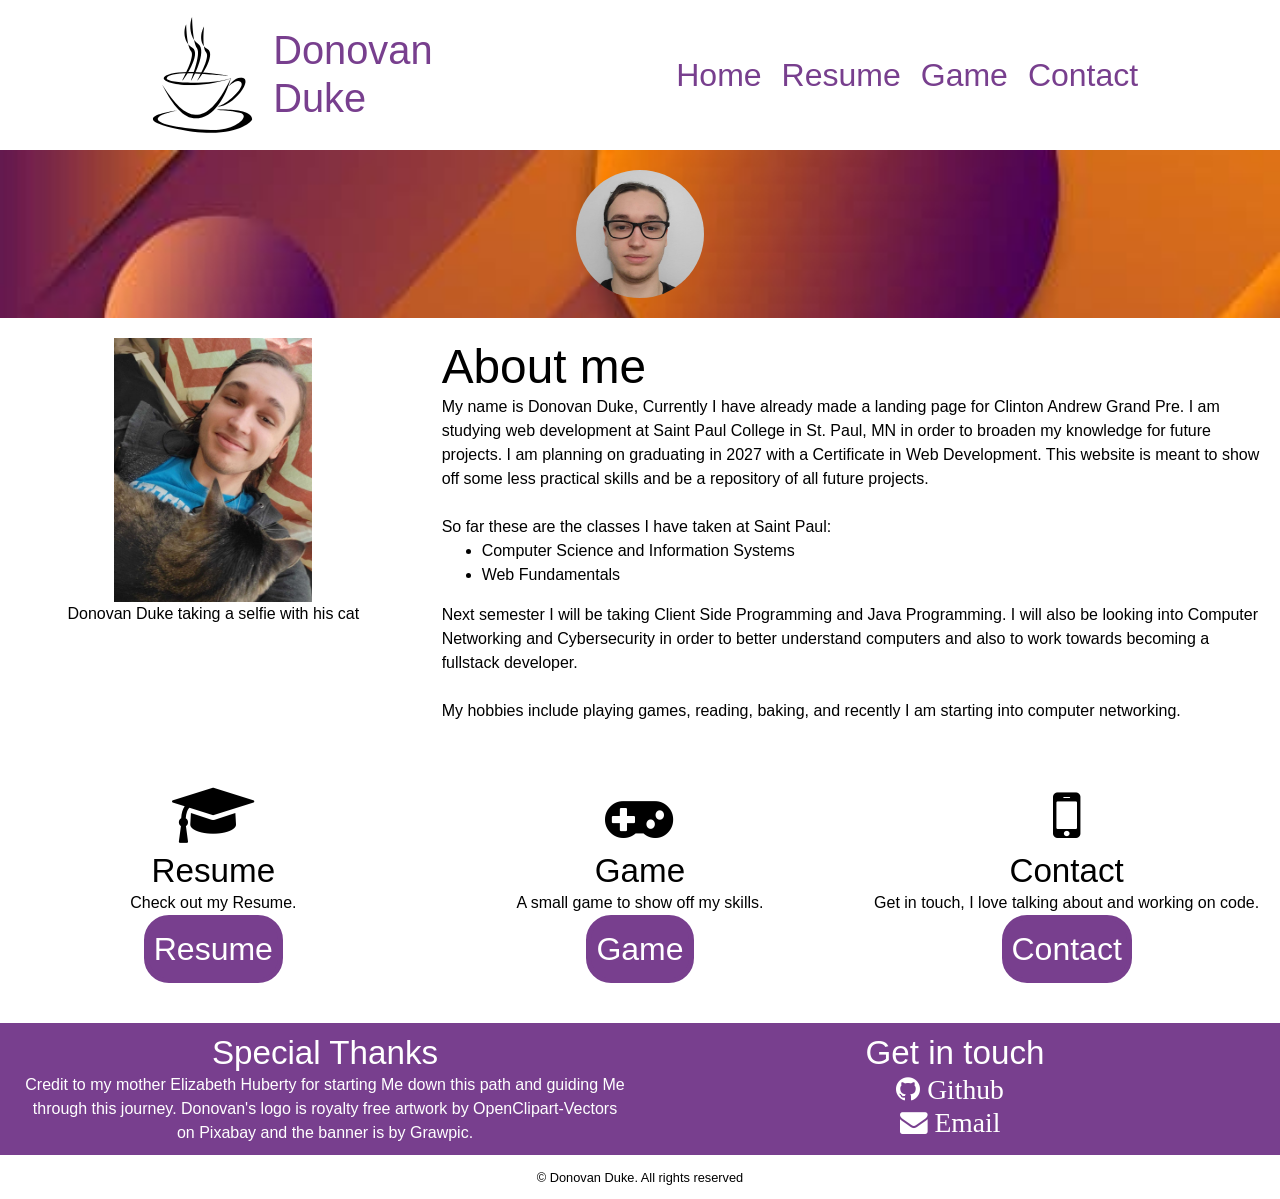
<file: index.html>
<!DOCTYPE html>
<html lang="en">
<head>
    <meta charset="UTF-8">
    <meta name="viewport" content="width=device-width, initial-scale=1.0">
    <link rel="stylesheet" href="https://cdn.jsdelivr.net/npm/bootstrap@4.6.1/dist/css/bootstrap.min.css">
    <link rel="stylesheet" href="https://cdnjs.cloudflare.com/ajax/libs/font-awesome/4.7.0/css/font-awesome.min.css">
    <link rel="stylesheet" href="styles.css">
    <meta name="description" content="Get to know about up and coming developer Donovan Duke">
    <title>Portfolio::Home</title>
</head>
<body>
    <header class="container-fluid">
        <div class="nav-mobile">
            <a href="index.html" class="logo">
                <img src="images/logo.svg" alt="logo" class="img-fluid img-logo">
                <h2>
                    Donovan<br>Duke
                </h2>
            </a>
            <div class="hamburger">
                <span></span>
                <span></span>
                <span></span>
            </div>
        </div>
        <nav>
            <ul>
                <li><a href="index.html">Home</a></li>
                <li><a href="resume.html">Resume</a></li>
                <li><a href="game.html">Game</a></li>
                <li><a href="contact.html">Contact</a></li>
            </ul>
        </nav>
    </header>
    <main class="container-fluid">
        <section class="row img-hero">
            <img src="images/donovan-image.jpg" alt="Donovan Duke" class="img-profile">
        </section>
        <section class="row">
            <div class="col-md-4 img-profile-2">
                <img src="images/donovan-2.jpg" alt="Donovan Duke with his cat" class="">
                <caption>Donovan Duke taking a selfie with his cat</caption>
            </div>
            <div class="col-md-8">
                <h1>About me</h1>
                <p>
                    My name is Donovan Duke, Currently I have already made a landing page for <a href="https://grandprelab.com/" target="_blank">Clinton Andrew Grand Pre</a>. I am studying web development at <a href="https://www.saintpaul.edu/">Saint Paul College</a> in St. Paul, MN in order to broaden my knowledge for future projects. I am planning on graduating in 2027 with a Certificate in Web Development. This website is meant to show off some less practical skills and be a repository of all future projects.
                    <br><br>
                    So far these are the classes I have taken at Saint Paul:
                </p>
                <ul>
                    <li>Computer Science and Information Systems</li>
                    <li>Web Fundamentals</li>
                </ul>
                <p>
                    Next semester I will be taking Client Side Programming and Java Programming. I will also be looking into Computer Networking and Cybersecurity in order to better understand computers and also to work towards becoming a fullstack developer.
                    <br><br>
                    My hobbies include playing games, reading, baking, and recently I am starting into computer networking.
                </p>
            </div>
        </section>
        <!-- More white space could be good inside the cards -->
        <section class="row card-container">
            <div class="col-md-4 cards">
                <div>
                    <i class="fa fa-graduation-cap" aria-hidden="true"></i>
                    <h3>Resume</h3>
                    <p>Check out my Resume.</p>
                </div>
                <a href="resume.html" class="button link-secondary">Resume</a>
            </div>
            <div class="col-md-4 cards">
                <div>
                    <i class="fa fa-gamepad" aria-hidden="true"></i>
                    <h3>Game</h3>
                    <p>A small game to show off my skills.</p>
                </div>
                <a href="game.html" class="link-secondary button">Game</a>
            </div>
            <div class="col-md-4 cards">
                <div>
                    <i class="fa fa-mobile" aria-hidden="true"></i>
                    <h3>Contact</h3>
                    <p>Get in touch, I love talking about and working on code.</p>
                </div>
                <a href="contact.html" class="link-secondary button">Contact</a>
            </div>
        </section>
    </main>
    <footer class="container-fluid">
        <div class="row background-secondary">
            <div class="col-md-6">
                <h3>
                    Special Thanks
                </h3>
                <p>
                    Credit to my mother Elizabeth Huberty for starting Me down this path and guiding Me through this journey.
                    Donovan's logo is royalty free artwork by OpenClipart-Vectors on Pixabay and the banner is by Grawpic.
                </p>
            </div>
            <ul class="col-md-6">
                <h3>Get in touch</h3>
                <li>
                    <a href="https://github.com/Donovan277" target="blank" class="link-secondary">
                        <h4><i class="fa fa-github" aria-hidden="true"> Github</i></h4>
                    </a>
                </li>
                <li>
                    <a href="mailto:b.dukedonovan@gmail.com" target="blank" class="link-secondary">
                        <h4><i class="fa fa-envelope" aria-hidden="true"> Email</i></h4>
                    </a>
                </li>
            </ul>
        </div>
        <div class="footer-bottom">
            <small>&copy; Donovan Duke. All rights reserved</small>
        </div>
    </footer>
    <script src="https://cdn.jsdelivr.net/npm/jquery@3.6.0/dist/jquery.slim.min.js"></script>
    <script src="https://cdn.jsdelivr.net/npm/popper.js@1.16.1/dist/umd/popper.min.js"></script>
    <script src="https://cdn.jsdelivr.net/npm/bootstrap@4.6.1/dist/js/bootstrap.bundle.min.js"></script>
    <script src="scripts.js"></script>
</body>
</html>
</file>
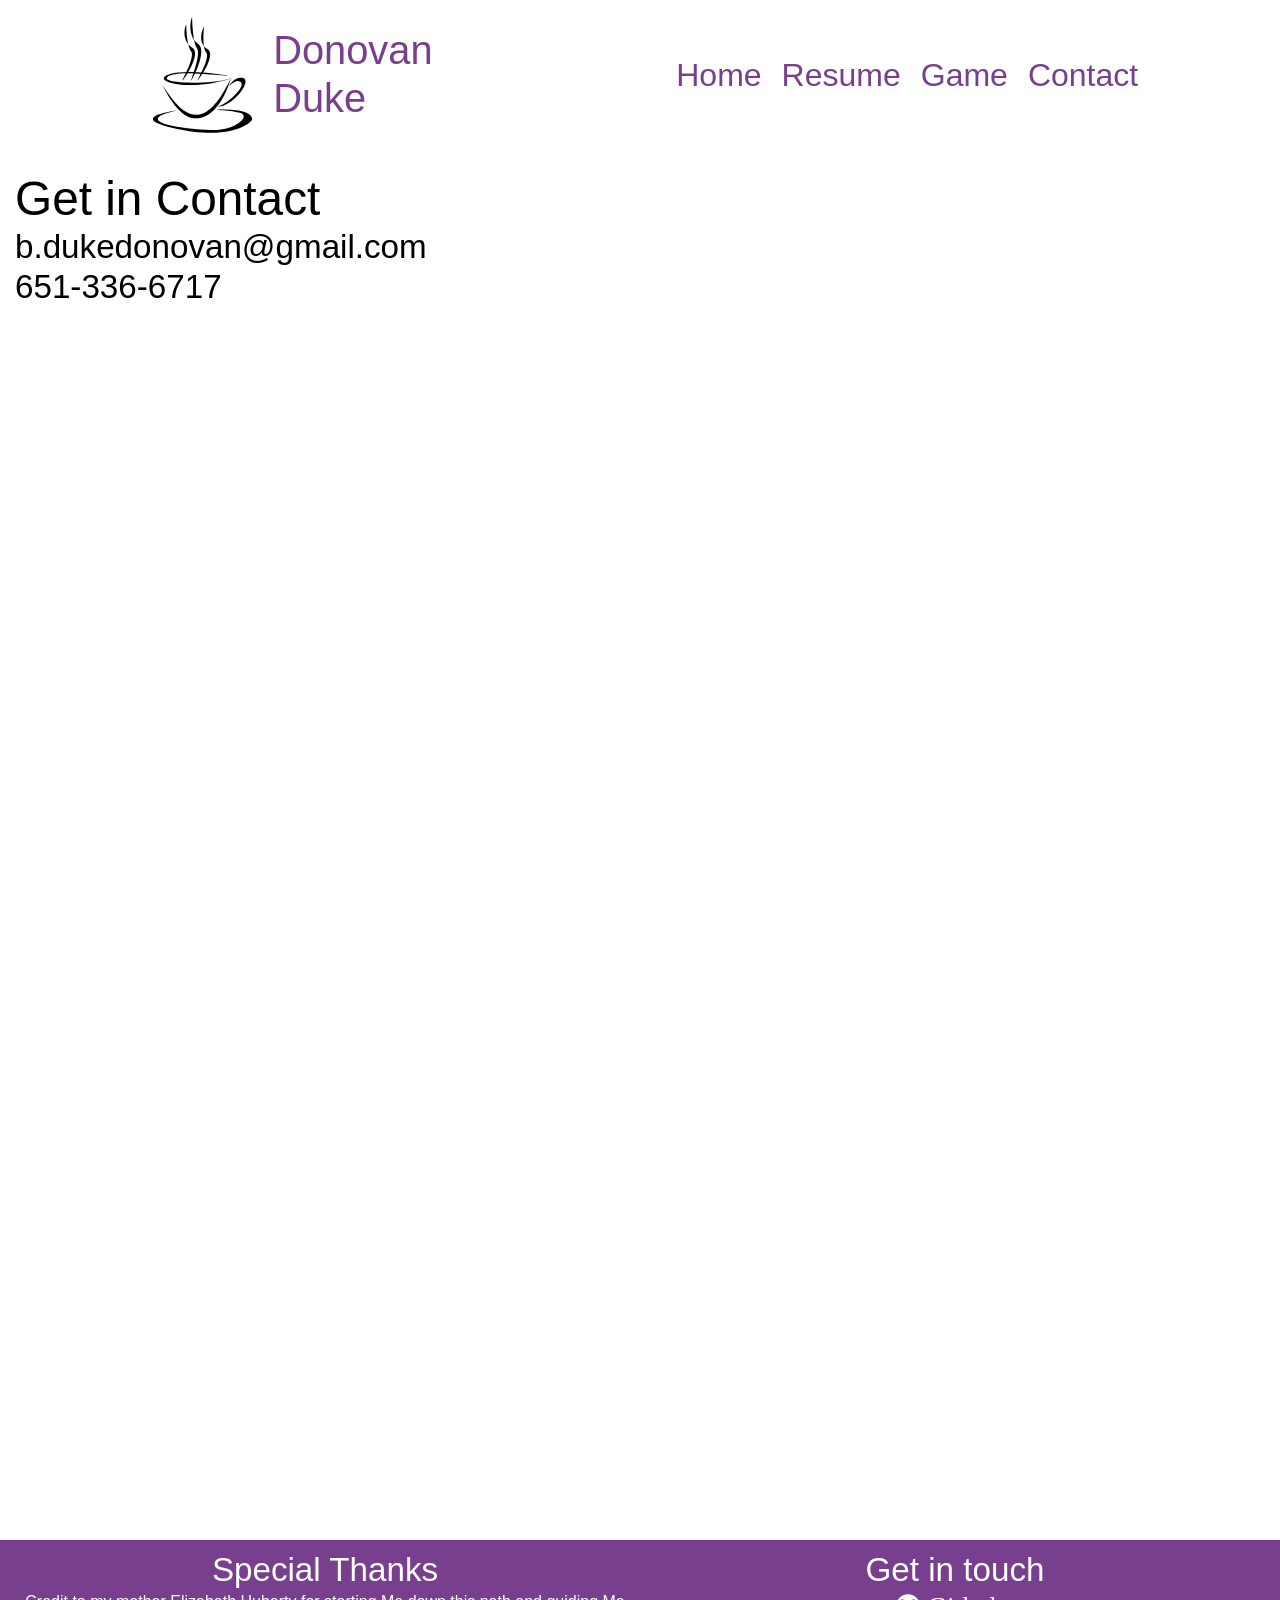
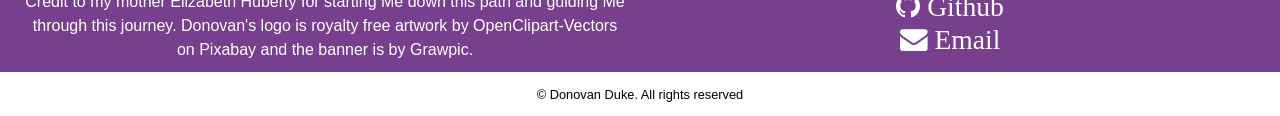
<file: contact.html>
<!DOCTYPE html>
<html lang="en">
<head>
    <meta charset="UTF-8">
    <meta name="viewport" content="width=device-width, initial-scale=1.0">
    <link rel="stylesheet" href="https://cdn.jsdelivr.net/npm/bootstrap@4.6.1/dist/css/bootstrap.min.css">
    <link rel="stylesheet" href="https://cdnjs.cloudflare.com/ajax/libs/font-awesome/4.7.0/css/font-awesome.min.css">
    <link rel="stylesheet" href="styles.css">
    <meta name="description" content="Get in touch with Donovan about designing and developing your website">
    <title>Portfolio::Contact</title>
</head>
<body>
    <header class="container-fluid">
        <div class="nav-mobile">
            <a href="index.html" class="logo">
                <img src="images/logo.svg" alt="logo" class="img-fluid img-logo">
                <h2>
                    Donovan<br>Duke
                </h2>
            </a>
            <div class="hamburger">
                <span></span>
                <span></span>
                <span></span>
            </div>
        </div>
        <nav>
            <ul>
                <li><a href="index.html">Home</a></li>
                <li><a href="resume.html">Resume</a></li>
                <li><a href="game.html">Game</a></li>
                <li><a href="contact.html">Contact</a></li>
            </ul>
        </nav>
    </header>
    <main class="container-fluid">
        <section class="row">
            <div class="col-md-6 contact-info">
                <h1>Get in Contact</h1>
                <h3>b.dukedonovan@gmail.com</h3>
                <h3>651-336-6717</h3>
                <!-- maybe add image here -->
            </div>
            <!-- Google form looks terrible create new form when backend is available -->
            <div class="col-md-6 contact-content">
                <iframe src="https://docs.google.com/forms/d/e/1FAIpQLScs0-DGY_LIveUkwa4uOHODD481c3k5_K3Ffs9v0xDJYwiuHQ/viewform?embedded=true" width="100%" height="100%" frameborder="0" marginheight="0" marginwidth="0">Loading…</iframe>
            </div>
        </section>
    </main>
    <footer class="container-fluid">
        <div class="row background-secondary">
            <div class="col-md-6">
                <h3>
                    Special Thanks
                </h3>
                <p>
                    Credit to my mother Elizabeth Huberty for starting Me down this path and guiding Me through this journey.
                    Donovan's logo is royalty free artwork by OpenClipart-Vectors on Pixabay and the banner is by Grawpic.
                </p>
            </div>
            <ul class="col-md-6">
                <h3>Get in touch</h3>
                <li>
                    <a href="https://github.com/Donovan277" target="blank" class="link-secondary">
                        <h4><i class="fa fa-github" aria-hidden="true"> Github</i></h4>
                    </a>
                </li>
                <li>
                    <a href="mailto:b.dukedonovan@gmail.com" target="blank" class="link-secondary">
                        <h4><i class="fa fa-envelope" aria-hidden="true"> Email</i></h4>
                    </a>
                </li>
            </ul>
        </div>
        <div class="footer-bottom">
            <small>&copy; Donovan Duke. All rights reserved</small>
        </div>
    </footer>
    <script src="https://cdn.jsdelivr.net/npm/jquery@3.6.0/dist/jquery.slim.min.js"></script>
    <script src="https://cdn.jsdelivr.net/npm/popper.js@1.16.1/dist/umd/popper.min.js"></script>
    <script src="https://cdn.jsdelivr.net/npm/bootstrap@4.6.1/dist/js/bootstrap.bundle.min.js"></script>
    <script src="scripts.js"></script>
</body>
</html>
</file>
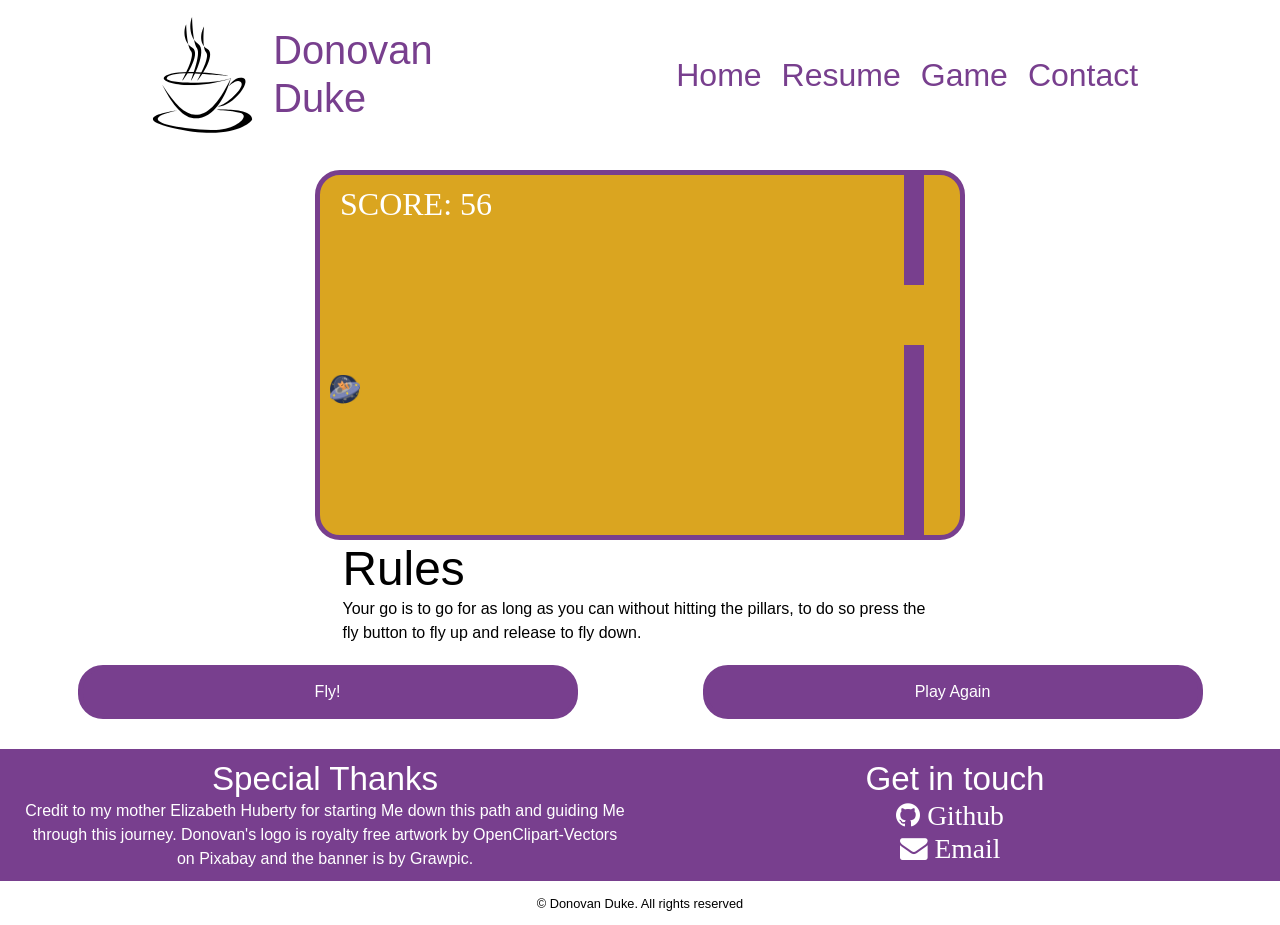
<file: game.html>
<!DOCTYPE html>
<html lang="en">
<head>
    <meta charset="UTF-8">
    <meta name="viewport" content="width=device-width, initial-scale=1.0">
    <link rel="stylesheet" href="https://cdn.jsdelivr.net/npm/bootstrap@4.6.1/dist/css/bootstrap.min.css">
    <link rel="stylesheet" href="https://cdnjs.cloudflare.com/ajax/libs/font-awesome/4.7.0/css/font-awesome.min.css">
    <link rel="stylesheet" href="styles.css">
    <meta name="description" content="See what Donovan is able to do">
    <title>Portfolio::Game</title>
</head>
<body onload="startGame()">
    <header class="container-fluid">
        <div class="nav-mobile">
            <a href="index.html" class="logo">
                <img src="images/logo.svg" alt="logo" class="img-fluid img-logo">
                <h2>
                    Donovan<br>Duke
                </h2>
            </a>
            <div class="hamburger">
                <span></span>
                <span></span>
                <span></span>
            </div>
        </div>
        <nav>
            <ul>
                <li><a href="index.html">Home</a></li>
                <li><a href="resume.html">Resume</a></li>
                <li><a href="game.html">Game</a></li>
                <li><a href="contact.html">Contact</a></li>
            </ul>
        </nav>
    </header>
    <main class="container-fluid">
        <section class="game" id="game">
            <div class="col-md-6 offset-md-3">
                <h1>Rules</h1>
                <p>Your go is to go for as long as you can without hitting the pillars, to do so press the fly button to fly up and release to fly down.</p>
            </div>
            <!-- Canvas breaks window when it gets to about 500px -->
            <canvas class=""></canvas>
            <div class="game-controls">
                <button class="gameButton desktop" onmousedown="accelerate(-0.2)" onmouseup="accelerate(0.05)">Fly!</button>
                <button class="gameButton mobile" ontouchstart="accelerate(-0.2)" ontouchend="accelerate(0.05)">Fly!</button>
                <button class="gameButton" onclick="window.location.reload()">Play Again</button>
            </div>
        </section>
    </main>
    <footer class="container-fluid">
        <div class="row background-secondary">
            <div class="col-md-6">
                <h3>
                    Special Thanks
                </h3>
                <p>
                    Credit to my mother Elizabeth Huberty for starting Me down this path and guiding Me through this journey.
                    Donovan's logo is royalty free artwork by OpenClipart-Vectors on Pixabay and the banner is by Grawpic.
                </p>
            </div>
            <ul class="col-md-6">
                <h3>Get in touch</h3>
                <li>
                    <a href="https://github.com/Donovan277" target="blank" class="link-secondary">
                        <h4><i class="fa fa-github" aria-hidden="true"> Github</i></h4>
                    </a>
                </li>
                <li>
                    <a href="mailto:b.dukedonovan@gmail.com" target="blank" class="link-secondary">
                        <h4><i class="fa fa-envelope" aria-hidden="true"> Email</i></h4>
                    </a>
                </li>
            </ul>
        </div>
        <div class="footer-bottom">
            <small>&copy; Donovan Duke. All rights reserved</small>
        </div>
    </footer>
    <script src="https://cdn.jsdelivr.net/npm/jquery@3.6.0/dist/jquery.slim.min.js"></script>
    <script src="https://cdn.jsdelivr.net/npm/popper.js@1.16.1/dist/umd/popper.min.js"></script>
    <script src="https://cdn.jsdelivr.net/npm/bootstrap@4.6.1/dist/js/bootstrap.bundle.min.js"></script>
    <script src="scripts.js"></script>
</body>
</html>
</file>
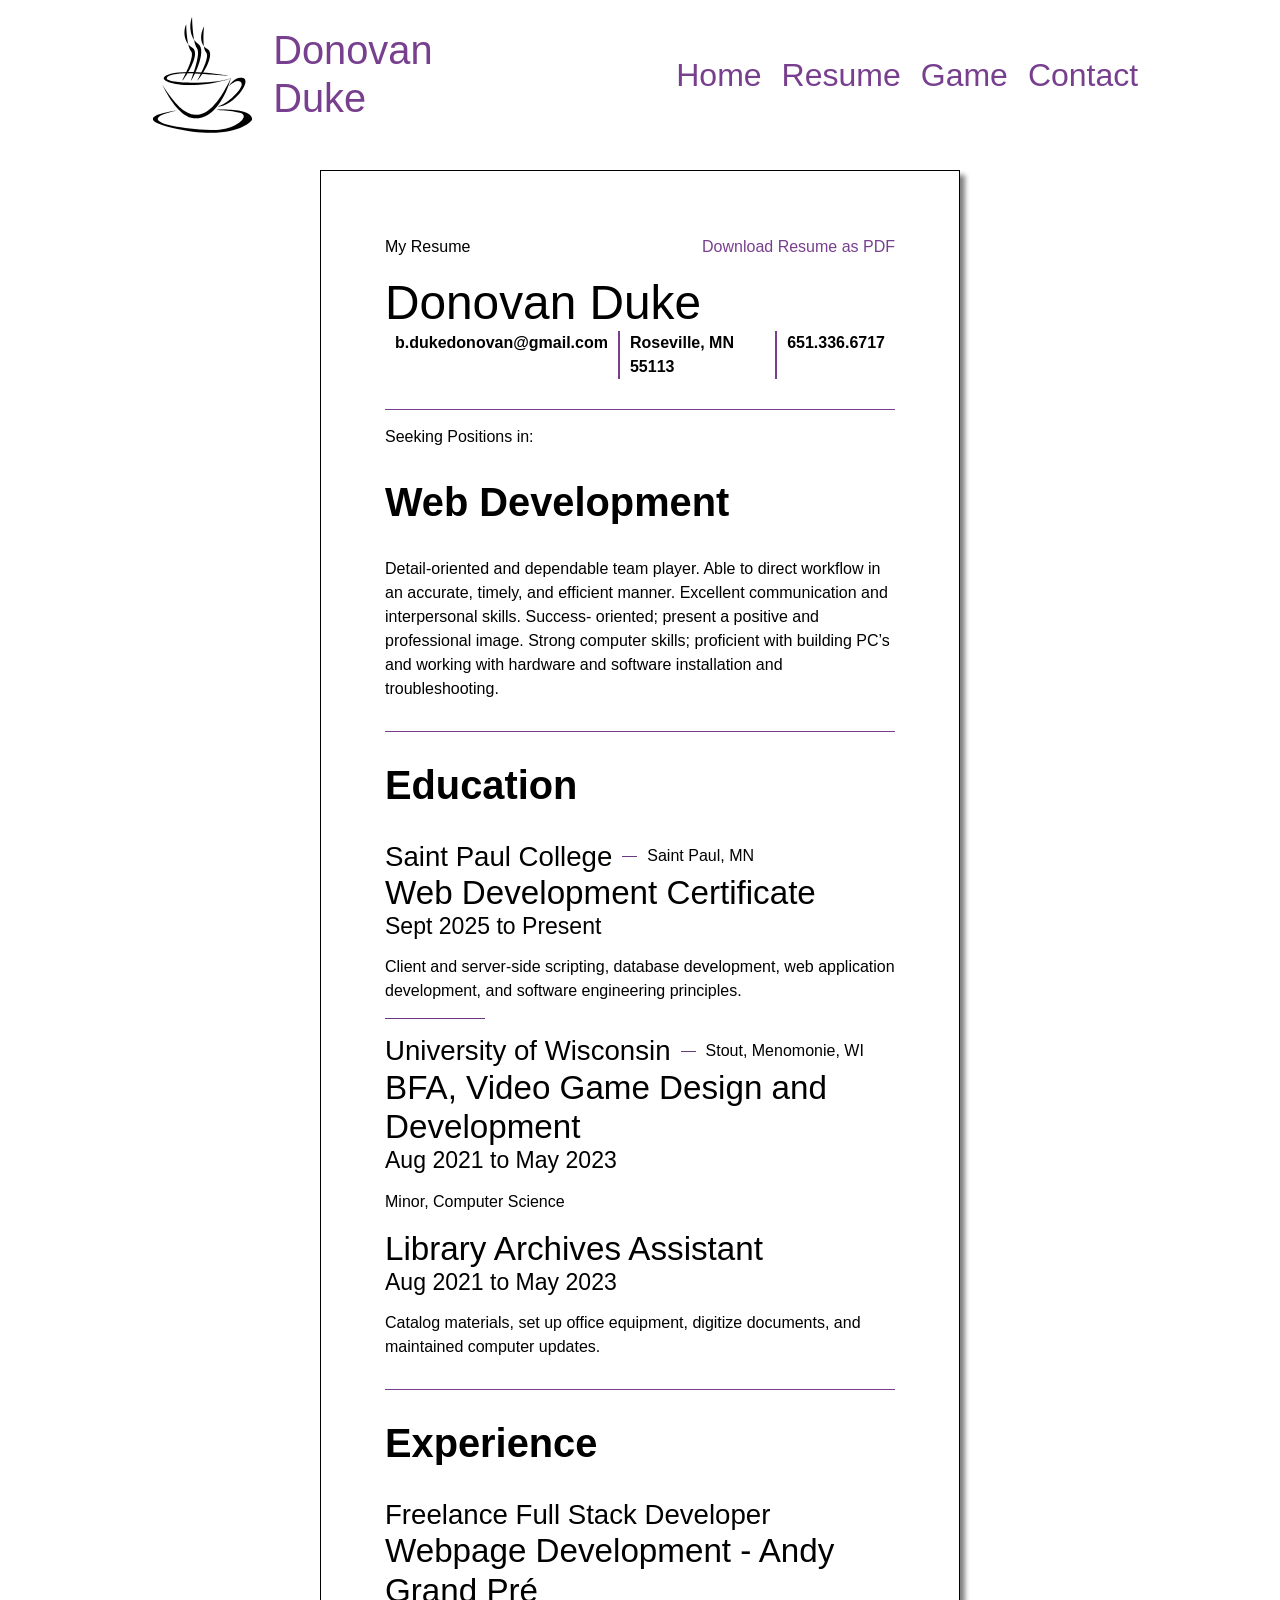
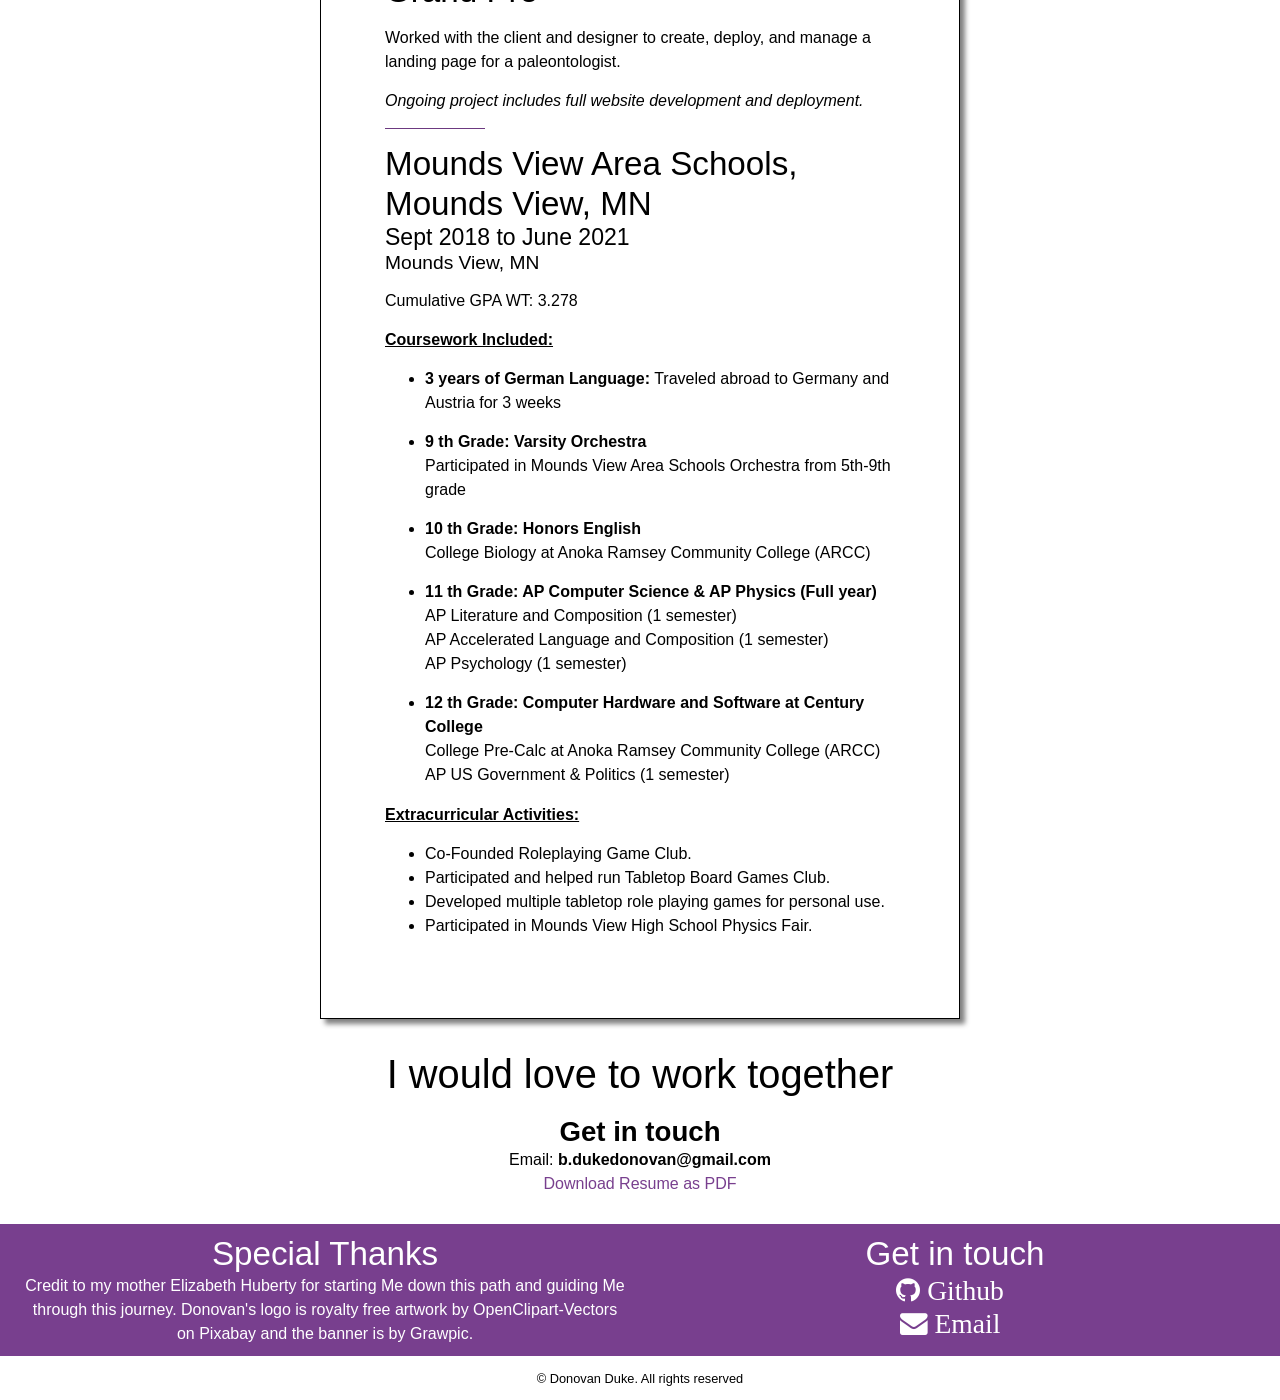
<file: resume.html>
<!DOCTYPE html>
<html lang="en">
<head>
    <meta charset="UTF-8">
    <meta name="viewport" content="width=device-width, initial-scale=1.0">
    <link rel="stylesheet" href="https://cdn.jsdelivr.net/npm/bootstrap@4.6.1/dist/css/bootstrap.min.css">
    <link rel="stylesheet" href="https://cdnjs.cloudflare.com/ajax/libs/font-awesome/4.7.0/css/font-awesome.min.css">
    <link rel="stylesheet" href="styles.css">
    <meta name="description" content="See why Donovan is qualified to develop your website">
    <title>Portfolio::Resume</title>
</head>
<body>
    <header class="container-fluid">
        <div class="nav-mobile">
            <a href="index.html" class="logo">
                <img src="images/logo.svg" alt="logo" class="img-fluid img-logo">
                <h2>
                    Donovan<br>Duke
                </h2>
            </a>
            <div class="hamburger">
                <span></span>
                <span></span>
                <span></span>
            </div>
        </div>
        <nav>
            <ul>
                <li><a href="index.html">Home</a></li>
                <li><a href="resume.html">Resume</a></li>
                <li><a href="game.html">Game</a></li>
                <li><a href="contact.html">Contact</a></li>
            </ul>
        </nav>
    </header>
    <main class="container-fluid">
        <section class="row">
            <div class="col-md-6 offset-md-3 resume">
                <div>
                    <div class="resume-download">
                        <p>My Resume</p>
                        <a href="images/Donovan Duke 2025 Resume.pdf" download target="_blank">Download Resume as PDF</a>
                    </div>
                    <h1>Donovan Duke</h1>
                    <div class="resume-contact">
                        <p><b>b.dukedonovan@gmail.com</b></p>
                        <p><b>Roseville, MN 55113</b></p>
                        <!-- Decide whether to keep or remove phone number from here and anywhere else -->
                        <p><b>651.336.6717</b></p>
                    </div>
                </div>
                <div class="resume-section">
                    <p>Seeking Positions in: </p>
                    <h2>Web Development</h2>
                    <p>
                        Detail-oriented and dependable team player. Able to direct workflow in an accurate,
                        timely, and efficient manner. Excellent communication and interpersonal skills. Success-
                        oriented; present a positive and professional image. Strong computer skills; proficient
                        with building PC’s and working with hardware and software installation and
                        troubleshooting.
                    </p>
                </div>
                <div class="resume-section">
                    <h2>Education</h2>
                    <div class="resume-row">
                        <h4>Saint Paul College</h4>
                        <hr>
                        <p>Saint Paul, MN</p>
                    </div>
                    <h3>Web Development Certificate</h3>
                    <h5>Sept 2025 to Present</h5>
                    <p>Client and server-side scripting, database development, web application development, and software engineering principles.</p>
                    <hr>
                    <div class="resume-row">
                        <h4>University of Wisconsin</h4>
                        <hr>
                        <p>Stout, Menomonie, WI</p>
                    </div>
                    <h3>BFA, Video Game Design and Development</h3>
                    <h5>Aug 2021 to May 2023</h5>
                    <p>Minor, Computer Science</p>
                    <h3>Library Archives Assistant</h3>
                    <h5>Aug 2021 to May 2023</h5>
                    <p>Catalog materials, set up office equipment, digitize documents, and maintained computer updates.</p>
                </div>
                <div class="resume-section">
                    <h2>Experience</h2>
                    <h4>Freelance Full Stack Developer</h4>
                    <h3>Webpage Development - Andy Grand Pré</h3>
                    <p>Worked with the client and designer to create, deploy, and manage a landing page for a paleontologist.</p>
                    <p><i>Ongoing project includes full website development and deployment.</i></p>
                    <hr>
                    <h3>Mounds View Area Schools, Mounds View, MN</h3>
                    <h5>Sept 2018 to June 2021</h5>
                    <h6>Mounds View, MN</h6>
                    <p>Cumulative GPA WT: 3.278</p>
                    <p><b><u>Coursework Included:</u></b></p>
                    <ul>
                        <li>
                            <p>
                                <b>3 years of German Language:</b> 
                                Traveled abroad to Germany and Austria for 3
                                weeks
                            </p>
                        </li>
                        <li>
                            <p>
                                <b>9 th Grade: Varsity Orchestra</b><br>
                                Participated in Mounds View Area Schools Orchestra from 5th-9th grade
                            </p>
                        </li>
                        <li>
                            <p>
                                <b>10 th Grade: Honors English</b><br>
                                College Biology at Anoka Ramsey Community College (ARCC)
                            </p>
                        </li>
                        <li>
                            <p>
                                <b>11 th Grade: AP Computer Science &amp; AP Physics (Full year)</b><br>
                                AP Literature and Composition (1 semester)<br>
                                AP Accelerated Language and Composition (1 semester)<br>
                                AP Psychology (1 semester)
                            </p>
                        </li>
                        <li>
                            <p>
                                <b>12 th Grade: Computer Hardware and Software at Century College</b><br>
                                College Pre-Calc at Anoka Ramsey Community College (ARCC)<br>
                                AP US Government &amp; Politics (1 semester)
                            </p>
                        </li>
                    </ul>
                    <p><b><u>Extracurricular Activities:</u></b></p>
                    <ul>
                        <li>Co-Founded Roleplaying Game Club.</li>
                        <li>Participated and helped run Tabletop Board Games Club.</li>
                        <li>Developed multiple tabletop role playing games for personal use.</li>
                        <li>Participated in Mounds View High School Physics Fair.</li>
                    </ul>
                </div>
            </div>
            <div class="col-md-6 offset-md-3 resume-end">
                <h2>I would love to work together</h2>
                <h4><b>Get in touch</b></h4>
                <p>Email: <b>b.dukedonovan@gmail.com</b></p>
                <a href="images/Donovan Duke 2025 Resume.pdf" download target="_blank">Download Resume as PDF</a>
            </div>
        </section>
    </main>
    <footer class="container-fluid">
        <div class="row background-secondary">
            <div class="col-md-6">
                <h3>
                    Special Thanks
                </h3>
                <p>
                    Credit to my mother Elizabeth Huberty for starting Me down this path and guiding Me through this journey.
                    Donovan's logo is royalty free artwork by OpenClipart-Vectors on Pixabay and the banner is by Grawpic.
                </p>
            </div>
            <ul class="col-md-6">
                <h3>Get in touch</h3>
                <li>
                    <a href="https://github.com/Donovan277" target="blank" class="link-secondary">
                        <h4><i class="fa fa-github" aria-hidden="true"> Github</i></h4>
                    </a>
                </li>
                <li>
                    <a href="mailto:b.dukedonovan@gmail.com" target="blank" class="link-secondary">
                        <h4><i class="fa fa-envelope" aria-hidden="true"> Email</i></h4>
                    </a>
                </li>
            </ul>
        </div>
        <div class="footer-bottom">
            <small>&copy; Donovan Duke. All rights reserved</small>
        </div>
    </footer>
    <script src="https://cdn.jsdelivr.net/npm/jquery@3.6.0/dist/jquery.slim.min.js"></script>
    <script src="https://cdn.jsdelivr.net/npm/popper.js@1.16.1/dist/umd/popper.min.js"></script>
    <script src="https://cdn.jsdelivr.net/npm/bootstrap@4.6.1/dist/js/bootstrap.bundle.min.js"></script>
    <script src="scripts.js"></script>
</body>
</html>
</file>
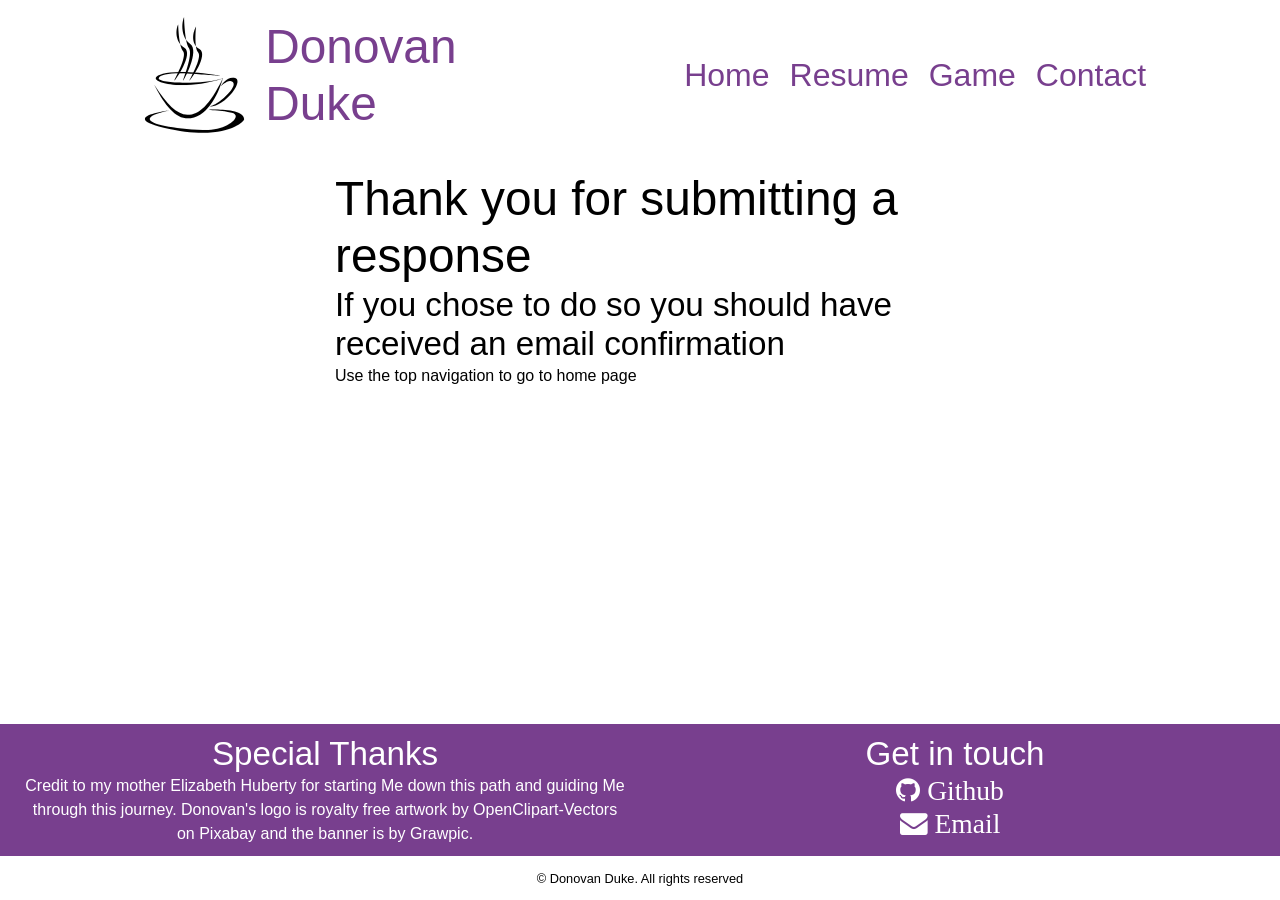
<file: thanks.html>
<!DOCTYPE html>
<html lang="en">
<head>
    <meta charset="UTF-8">
    <meta name="viewport" content="width=device-width, initial-scale=1.0">
    <link rel="stylesheet" href="https://cdn.jsdelivr.net/npm/bootstrap@4.6.1/dist/css/bootstrap.min.css">
    <link rel="stylesheet" href="https://cdnjs.cloudflare.com/ajax/libs/font-awesome/4.7.0/css/font-awesome.min.css">
    <link rel="stylesheet" href="styles.css">
    <meta name="description" content="">
    <title>Portfolio::Thank you</title>
</head>
<body>
    <header class="container-fluid">
        <div class="nav-mobile">
            <a href="index.html" class="logo">
                <img src="images/logo.svg" alt="logo" class="img-fluid img-logo">
                <h1>
                    Donovan<br>Duke
                </h1>
            </a>
            <div class="hamburger">
                <span></span>
                <span></span>
                <span></span>
            </div>
        </div>
        <nav>
            <ul>
                <li><a href="index.html">Home</a></li>
                <li><a href="resume.html">Resume</a></li>
                <li><a href="game.html">Game</a></li>
                <li><a href="contact.html">Contact</a></li>
            </ul>
        </nav>
    </header>
    <main class="container-fluid">
        <section class="row">
            <div class="offset-md-3 col-md-6">
                <h1>Thank you for submitting a response</h1>
                <h3>If you chose to do so you should have received an email confirmation</h3>
                <p>Use the top navigation to go to home page</p>
            </div>
        </section>
    </main>
    <footer class="container-fluid">
        <div class="row background-secondary">
            <div class="col-md-6">
                <h3>
                    Special Thanks
                </h3>
                <p>
                    Credit to my mother Elizabeth Huberty for starting Me down this path and guiding Me through this journey.
                    Donovan's logo is royalty free artwork by OpenClipart-Vectors on Pixabay and the banner is by Grawpic.
                </p>
            </div>
            <ul class="col-md-6">
                <h3>Get in touch</h3>
                <li>
                    <a href="https://github.com/Donovan277" target="blank" class="link-secondary">
                        <h4><i class="fa fa-github" aria-hidden="true"> Github</i></h4>
                    </a>
                </li>
                <li>
                    <a href="mailto:b.dukedonovan@gmail.com" target="blank" class="link-secondary">
                        <h4><i class="fa fa-envelope" aria-hidden="true"> Email</i></h4>
                    </a>
                </li>
            </ul>
        </div>
        <div class="footer-bottom">
            <small>&copy; Donovan Duke. All rights reserved</small>
        </div>
    </footer>
    <script src="https://cdn.jsdelivr.net/npm/jquery@3.6.0/dist/jquery.slim.min.js"></script>
    <script src="https://cdn.jsdelivr.net/npm/popper.js@1.16.1/dist/umd/popper.min.js"></script>
    <script src="https://cdn.jsdelivr.net/npm/bootstrap@4.6.1/dist/js/bootstrap.bundle.min.js"></script>
    <script src="scripts.js"></script>
</body>
</html>
</file>
<file: styles.css>
body{
    --background-primary: white;
    --background-secondary: #783F8E;
    --color-primary: #783F8E;
    --color-secondary: white;
    background-color: var(--background-primary);
    color: black;
    min-height: 100vh;
    display: flex;
    flex-direction: column;
}

h1{
    font-size: 2.986rem;
    margin: 0;
}
h2{
    font-size: 2.488rem;
    margin: 0;
}
h3{
    font-size: 2.074rem;
    margin: 0;
}
h4{
    font-size: 1.728rem;
    margin: 0;
}
h5{
    font-size: 1.44rem;
    margin: 0;
}
h6{
    font-size: 1.2rem;
    margin: 0;
}
p{
    margin: 0;
}

/* Backgrounds */

.background-secondary{
    background-color: var(--background-secondary);
    color: var(--color-secondary);
    padding: 10px;
}

a{
    text-decoration: none;
    color: inherit;
}

.link-secondary:hover{
    color: #eeeeee;
}

/* Header */

header{
    display: flex;
    flex-direction: column;
    color: var(--color-primary);
}

.nav-mobile{
    display: flex;
    direction: row;
    justify-content: space-around;
}

.logo{
    display: flex;
    align-items: center;
    max-height: 150px;
    img{
        max-width: 50%;
    }
    h2{
        font-size: 1.5rem;
    }
    &:hover{
        text-decoration: none;
    }
}

.hamburger{
    display: flex;
    flex-direction: column;
    justify-content: center;
    font-size: 32px;
    span{
        width: 2em;
        height: 0.25em;
        background-color: var(--background-secondary);
        border-radius: 25px;
        transition: all 0.5s;
    }
    span:nth-child(2){
        margin: 0.25em 0;
    }
    & > span:first-child{
        transform-origin: 0 0;
    }
    & > span:last-child{
        transform-origin: 0 100%;
    }
    &.toggle{
        & > span:first-child{
            opacity: 1;
            transform: rotate(45deg) translate(0, -.25em);
        }
        & > span:nth-child(2){
            opacity: 0;
        }
        & > span:last-child{
            opacity: 1;
            transform: rotate(-45deg) translate(0, .25em);
        }
    }
}

nav{
    position: relative;
    font-size: 32px;
    overflow: hidden;
    transition: all 0.5s;
    max-width: 100vw;

    ul{
        position: absolute;
        list-style: none;
        width: 100%;
        display: flex;
        flex-direction: column;
        align-items: center;
        justify-content: center;
        margin: 0 auto;
        padding: 0;
        transition: all 0.5s;
        translate: 0 -100%;
    }
    &.open ul{
        translate: 0 0;
    }
    li{
        padding: 10px;
    }
    li:hover{
        a{
            color: var(--color-primary);
        }
    }
}

/* Main */
main{
    max-width: 1440px;
    flex: 1;
}

section{
    padding: 20px 0;
}

.card-container{
    display: flex;
}

.cards{
    text-align: center;
    font-size: 32px;
    display: flex;
    flex-direction: column;
    justify-content: space-between;
    align-items: center;
    flex: 1;
    padding: 20px;
    .fa{
        font-size: 64px;
    }
    p{
        font-size: 16px;
    }
}

/* Form */
form{
    display: flex;
    flex-direction: column;
    input{
        margin-bottom: 10px;
    }
    .submit{
        margin-top: 10px;
    }
    span{
        color: var(--color-primary);
    }
}

.contact-row{
    display: flex;
    margin: 15px 0;
    *{
        margin: auto 0;
    }
    label{
        margin-right: 15px;
    }
    input{
        width: 32px;
        height: 32px;
    }
}

.contact-content{
    height: 150vh;
}

.contact-info{
    display: flex;
    flex-direction: column;
    align-items: center;
}

/* Resume */
.resume{
    *{
        max-width: 15cm;
    }
    hr{
        background-color: var(--color-primary);
        max-width: 100px;
        margin: 15px 0;
    }
    h2{
        font-weight: bold;
        /* padding: 10px 0; */
    }
    a{
        color: var(--color-primary);
    }
    h2, h3, li{
        max-width: 12.7cm;
        margin: 0;
    }
    h1{
        margin-top: 15px;
    }

}

.resume-section{
    border-top: 1px solid var(--color-primary);
    margin-top: 30px;
    p{
        margin: 15px 0;
    }
    h4{
        margin: 0;
        margin-top: 15px; 
    }
    h2{
        margin: 30px 0;
    }
}

.resume-contact{
    display: flex;
    flex-direction: column;
    p{
        padding: 0 10px;
        margin: 0;
    }
}

.resume-download{
    display: flex;
    flex-direction: column;
    justify-content: space-between;
}

.resume-row{
    display: flex;
    flex-direction: column;
    margin-top: 15px;
    h4, p{
        margin: 0;
    }
    hr{
        display: none
    }
}

.resume-end{
    display: flex;
    flex-direction: column;
    justify-content: center;
    align-items: center;
    margin-top: 32px;
    margin-bottom: 8px;
    h2{
        margin-bottom: 16px;
    }
    a{
        color: var(--color-primary);
    }
}

/* Game */
canvas{
    border: 5px solid var(--color-primary);
    border-radius: 25px;
    background-color: goldenrod;
    display: block;
    margin: 0 auto;
    /* width: 100%; */
}

#game{
    flex-direction: column;
}

.game-controls{
    margin-top: 10px;
    width: 100%;
    display: flex;
    flex-direction: column;
    justify-content: space-around;
    button {
        border-radius: 25px;
        border: 5px solid var(--color-primary);
        padding: 10px;
        margin: 10px 0;
        width: 100%;
        cursor: pointer;
        background-color: var(--color-primary);
        color: white;
        transition: 0.5s;
        &:hover{
            background-color: white;
            color: var(--color-primary);
        }
    }
}

.mobile{
    display: block;
}

.desktop{
    display: none;
}

/* Footer */
footer{
    text-align: center;
    p{
        text-align: center;
    }
    ul{
        list-style: none;
        margin: 0;
        padding: 0;
        .fa{
            margin-right: 10px;
        }
    }
}

.footer-bottom{
    padding: 10px;
}

/* Images */
.img-logo{
    max-height: 200px;
    width: auto;
}

.img-hero{
    background-image: url(images/hero.jpg);
    background-size: cover;
}
.img-profile{
    display: block;
    margin: 0 auto;
    max-width: 10%;
    height: auto;
    border-radius: 50%;
}
.img-profile-2{
    text-align: center;
    img{
        display: block;
        margin: 0 auto;
        max-width: 50%;
        height: auto;
    }
}
/* Buttons */
.button{
    background-color: var(--background-secondary);
    color: var(--color-secondary);
    border-radius: 25px;
    border: 5px solid var(--color-primary);
    flex: 1;
    padding: 5px;
    transition: all 0.5s;
    &:hover{
        background-color: white;
        color: var(--color-primary);
    }
}
@media screen and (min-width: 768px){
    header{
        flex-direction: row;
        align-items: center;
        justify-content: space-around;
    }
    .hamburger{
        display: none;
    }
    nav{
        position: static;
        height: fit-content !important;
        ul{
        translate: 0 0;
        position: static;
        flex-direction: row;
        }
        li:hover{
            a{
                color: var(--color-primary);
            }
        }
    }
    .logo{
        h2{
            font-size: 2.488rem;
        }
        img{
            max-width: 100%;
        }
    }
    .logo:hover{
        color: var(--color-primary);
    }
    .game-controls{
        flex-direction: row;
        button{
            width: 40%;
        }
    }
    .mobile{
        display: none;
    }
    .desktop{
        display: block;
    }
    .resume{
        padding: 64px; 
        border: 1px solid black;
        box-shadow: 5px 5px 5px gray;
    }
    .resume-contact{
        flex-direction: row;
        p:nth-child(2){
            border-left: 2px solid var(--color-primary);
            border-right: 2px solid var(--color-primary);
        }
    }
    .resume-download{
        flex-direction: row;
    }
    .resume-row{
        flex-direction: row;
        align-items: center;
        hr{
            display: block;
            width: 15px;
            margin: auto 10px;
            background-color: var(--color-primary);
        }
        p{
            margin-top: 0;
        }
    }
    .contact-row{
        input{
            width: 24px;
            height: 24px;
        }
    }
    .contact-info{
        align-items: self-start;
    }
}
</file>
